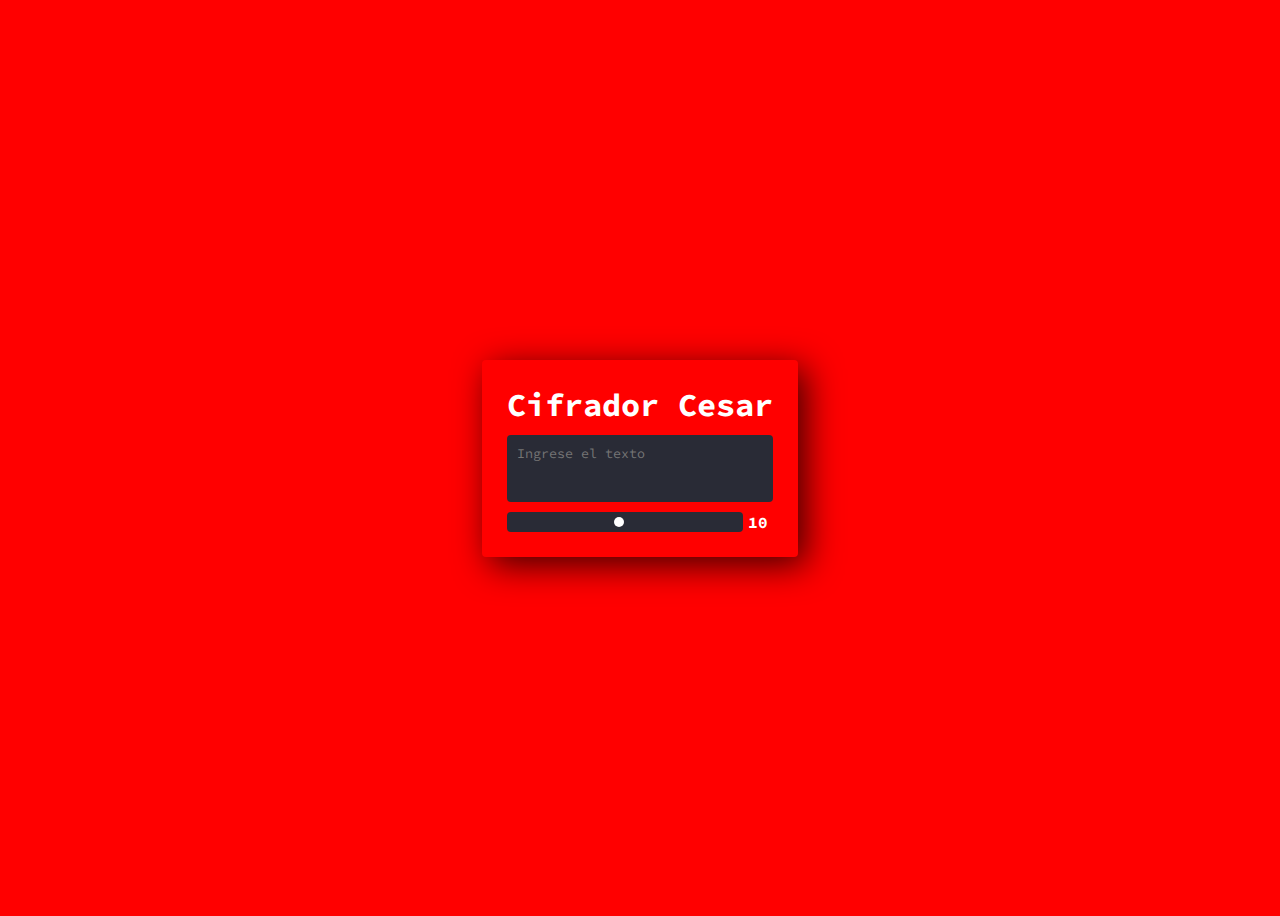
<file: Cifrado_cesar/index.html>
<!DOCTYPE html>
<html lang="es">
<head>
    <meta charset="UTF-8">
    <meta http-equiv="X-UA-Compatible" content="IE=edge">
    <meta name="viewport" content="width=device-width, initial-scale=1.0">
    <link rel="stylesheet" href="index.css">
    <script src="index.js" type="text/javascript" defer></script>   <!-- //defer para que se carge al final del body -->
    <title>Cifrador Cesar</title>
</head>
<body>
    <main>
        <h1>Cifrador Cesar</h1>
        <form id="cifrador"  autocomplete="off">
            <input id="input-original" placeholder="Ingrese el texto" spellcheck="false" name="text" type="text">
        </form>
        <div id="resultado"></div>
        <div class="rango">
            <input id="rango" type="range" value="10" min="1" max="20" oninput="this.nextElementSibling.value = this.value">
            <output>10</output>
        </div>
    </main>
</body>
</html>
</file>
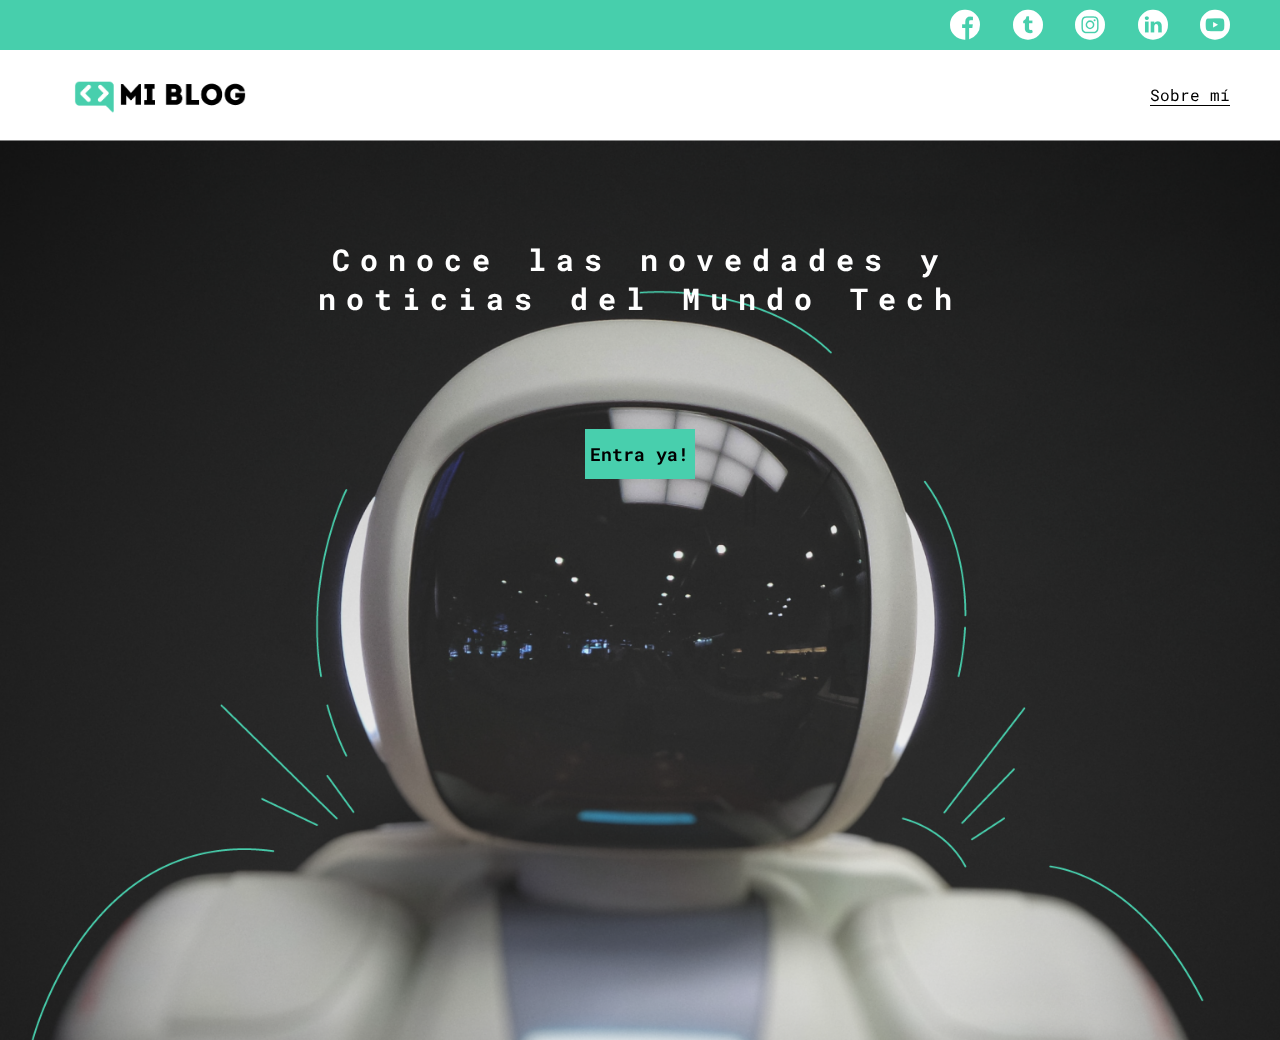
<file: sitio_web_4-pantallas(platzi)/index.html>
<!DOCTYPE html>
<html lang="en">
<head>
    <meta charset="UTF-8">
    <meta name="viewport" content="width=device-width, initial-scale=1.0">
    <meta http-equiv="X-UA-Compatible" content="ie=edge">
    <title>Mi Blog</title>
    <link rel="stylesheet" href="css/main.css">
    <link rel="stylesheet" href="./css/flaticon.css">
       <!--
    https://www.wallpaperbetter.com/es/hd-wallpaper-achgl/download/2560x1440
    https://www.wallpaperbetter.com/es/hd-wallpaper-zrrtn
    #1365px width
    #height: 655px;
-->
</head>
<body>
    <header>
        <section class="header-icons-container">
            <div class="icons">
                <a href="/"><span class="flaticon-001-facebook"></span></a>
                <a href="/"><span class="flaticon-002-twitter"></span></a>
                <a href="/"><span class="flaticon-011-instagram"></span></a>
                <a href="/"><span class="flaticon-010-linkedin"></span></a>
                <a href="/"><span class="flaticon-008-youtube"></span></a>
            </div>
        </section>
        <nav>
            <section class="nav-logo-container">
                <a href="/"><img src="./css/assets/Logo-negro.png" alt="Logo de mi blog" > </a>
            </section>
            <section class="profile-link">
                <a href="perfil.html">Sobre mí</a>
            </section>
        </nav>
    </header>
    <main class="home-main">
        <section>
            <h1 class="home-main-text">Conoce las novedades y <br> noticias del Mundo Tech</h1>
            <a class="home-main-button" href="blogs.html">Entra ya!</a>
        </section>
    </main>
</body>
</html>
</file>
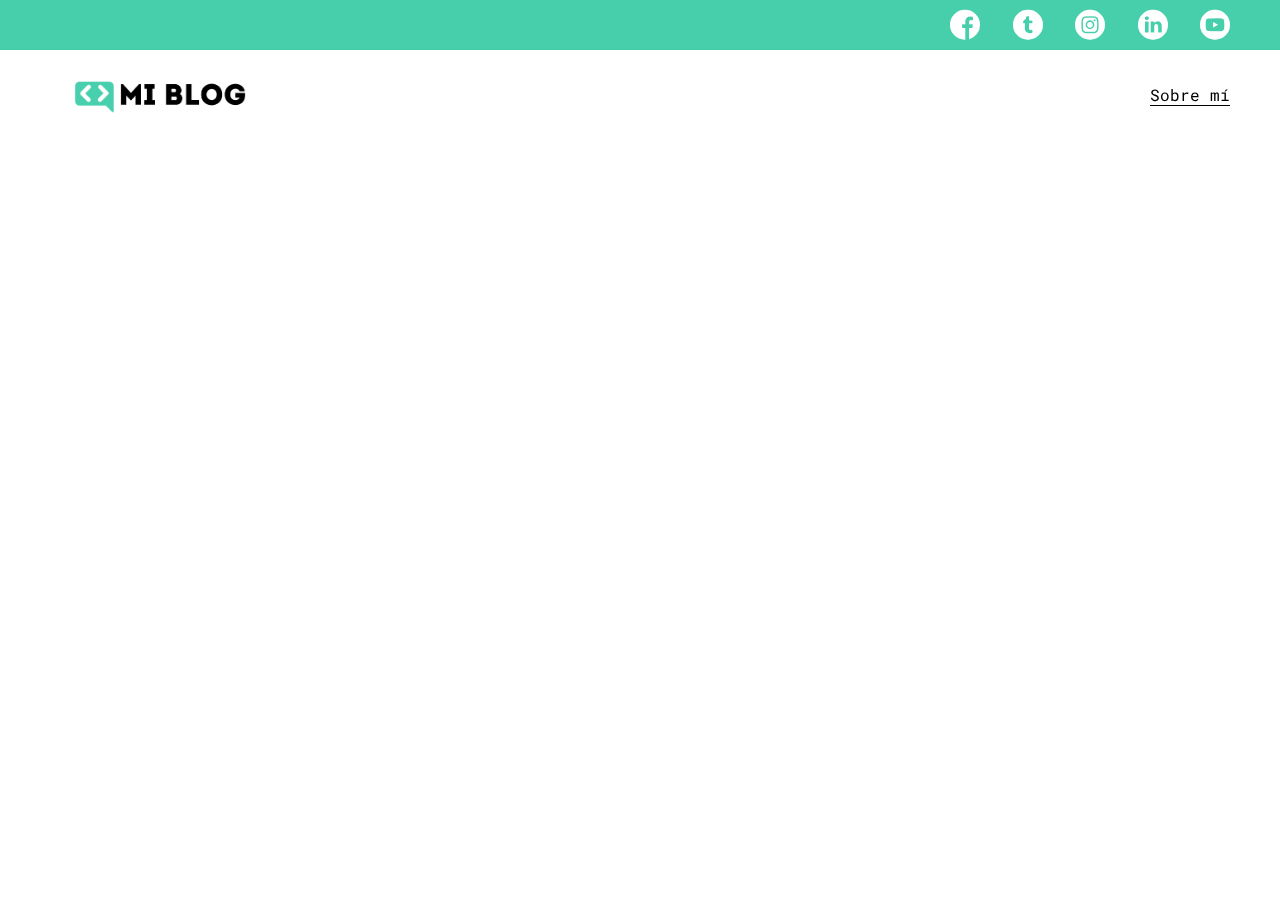
<file: sitio_web_4-pantallas(platzi)/blogs.html>
<!DOCTYPE html>
<html lang="en">
<head>
    <meta charset="UTF-8">
    <meta name="viewport" content="width=device-width, initial-scale=1.0">
    <meta http-equiv="X-UA-Compatible" content="ie=edge">
    <title>Mi Blog</title>
    <link rel="stylesheet" href="css/main.css">
    <link rel="stylesheet" href="./css/flaticon.css">
</head>
<body>
    <header>
        <section class="header-icons-container">
            <div class="icons">
                <a href="/"><span class="flaticon-001-facebook"></span></a>
                <a href="/"><span class="flaticon-002-twitter"></span></a>
                <a href="/"><span class="flaticon-011-instagram"></span></a>
                <a href="/"><span class="flaticon-010-linkedin"></span></a>
                <a href="/"><span class="flaticon-008-youtube"></span></a>
            </div>
        </section>
        <nav>
            <section class="nav-logo-container">
                <a href="/"><img src="./css/assets/Logo-negro.png" alt="Logo de mi blog" > </a>
            </section>
            <section class="profile-link">
                <a href="perfil.html">Sobre mí</a>
            </section>
        </nav>
    </header>

</body>
</html>
</file>
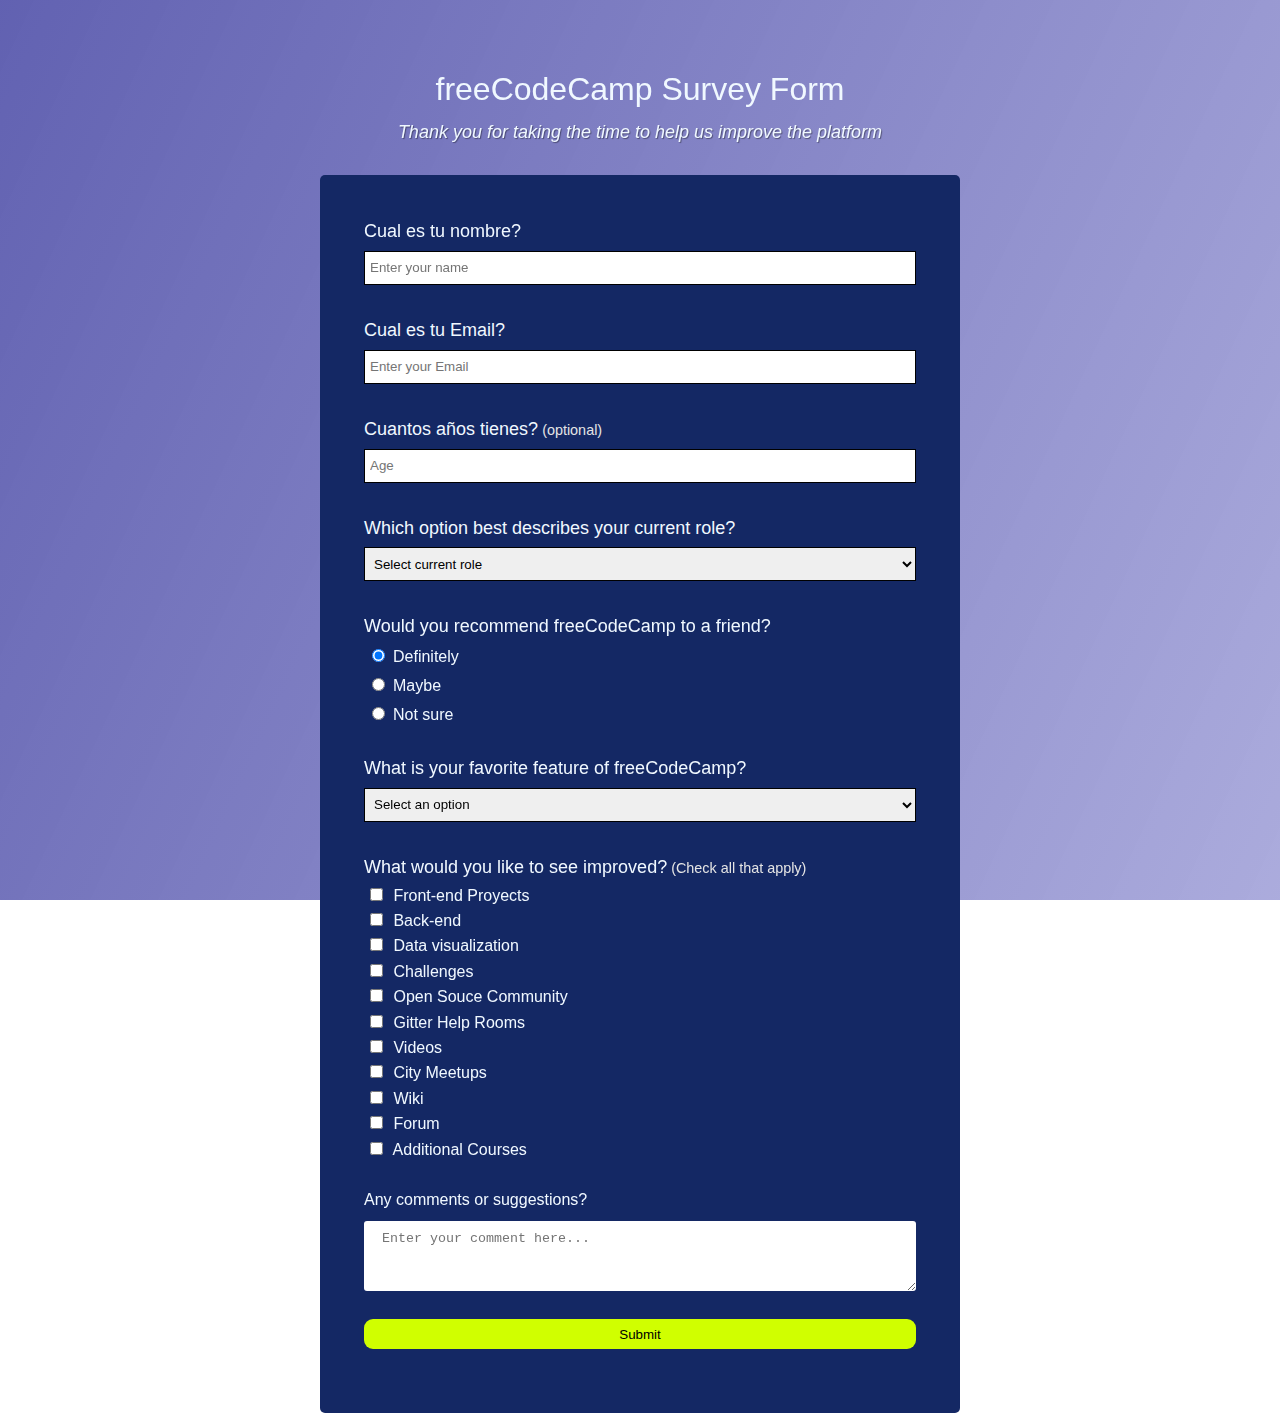
<file: free code camp/Web responsive/FormularioPrueba2.html>
<!DOCTYPE html>
<html lang="es">
<head>
    <meta charset="UTF-8">
    <meta http-equiv="X-UA-Compatible" content="IE=edge">
    <meta name="viewport" content="width=device-width, initial-scale=1.0">
    <link rel="stylesheet" href="styleFormulario2.css">

    <title>Prueba 2 Free code camp</title>
</head>
<body>
    <header>
        <h1 id="title">freeCodeCamp Survey Form</h1>
        <p id="description">Thank you for taking the time to help us improve the platform</p>
    </header>
    <form id="survey-form">
        <div class="form-group">
            <label for="name" id="name-label">  <!-- EL for para asociar, El ID para darle el estilo-->
                <p> Cual es tu nombre?</p>
                <input type="text" name="nombre" id="name" placeholder="Enter your name" required>
            </label>
        </div>
        <div class="form-group">
            <label for="email" id="email-label">
                <p> Cual es tu Email?</p>
                <input type="email" id="email" name="email" placeholder="Enter your Email" required>
            </label>
        </div>
        <div class="form-group">
            <label for="number" id="number-label">
                <div class="into-clue"><p> Cuantos años tienes?</p><span class="extension"> (optional)</span></div>
                <input type="number" name="age" id="number" min="10" max="99" placeholder="Age">
            </label>
        </div>
        <div class="form-group">
            <p>Which option best describes your current role?</p>
            <select name="role" id="dropdown" class="form-control">
                <option disabled selected value>Select current role</option>
                <option value="Student">Student</option>
                <option value="Job">Full Time job</option>
                <option value="Learner">Full Time Learner</option>
                <option value="preferNO">Prefer not to say</option>
                <option value="other">Other</option>
            </select>
        </div>
        <div class="form-group">
            <p>Would you recommend freeCodeCamp to a friend?</p>
            <label for="option1">
                <input type="radio" id="option1" name="user-recommend" value="definitely" class="input-radio" checked>Definitely
            </label>
            <label for="option2">
                <input type="radio" id="option2" name="user-recommend" value="maybe" class="input-radio">Maybe
            </label>
            <label for="option3">
                <input type="radio" name="user-recommend" id="option3" class="input-radio" value="notSure">Not sure
            </label>
        </div>
        <div class="form-group">
            <p>What is your favorite feature of freeCodeCamp?</p>
            <select name="mostlike" id="mostlike" class="form-control">
                <option disable selected value>Select an option</option>
                <option value="challenges">Challenges</option>
                <option value="proyects">Proyects</option>
                <option value="community">Community</option>
                <option value="openSource">Open Source</option>
            </select>
        </div>
        <div class="form-group">
            <div class="into-clue"><p>What would you like to see improved?</p><span class="extension">(Check all that apply)</span></div>
            <label for="Front">
                <input type="checkbox" name="casillaDeVerificacion" id="Front" class="cuadritos" value="checkOne"> Front-end Proyects
            </label>
            <label for="Back-end">
                <input type="checkbox" id="Back-end" value="Back-end" name="casillaDeVerificacion" class="cuadritos"> Back-end
            </label>
            <label for="data-visualization">
                <input type="checkbox" id="data-visualization" value="data-visualization" name="casillaDeVerificacion" class="cuadritos">
                Data visualization
            </label>
            <label for="Challenges">
                <input type="checkbox" id="Challenges" value="Challenges" name="casillaDeVerificacion" class="cuadritos">
                Challenges
            </label>
            <label for="open-souce-community">
                <input type="checkbox" id="open-souce-community" value="open-souce-community" name="casillaDeVerificacion" class="cuadritos">
                Open Souce Community
            </label>
            <label for="gitter-help-rooms">
                <input type="checkbox" id="gitter-help-rooms" value="gitter-help-rooms" name="casillaDeVerificacion" class="cuadritos">
                Gitter Help Rooms
            </label>
            <label for="videos">
                <input type="checkbox" name="casillaDeVerificacion" value="videos" id="videos" class="cuadritos"> Videos
            </label>
            <label for="city-meetups">
                <input type="checkbox" id="city-meetups" name="casillaDeVerificacion" class="duaritos" value="City-meetups">
                City Meetups
            </label>
            <label for="wiki">
                <input type="checkbox" id="wiki" value="wiki"
                name="casillaDeVerificacion" class="cuadritos"> Wiki
            </label>
            <label for="Forum">
                <input type="checkbox" name="casillaDeVerificacion" id="Forum" value="forum" class="cuadritos"> Forum
            </label>
            <label for="additional-courses">
                <input type="checkbox" name="casillaDeVerificacion" id="additional-courses" value="additional-courses"> Additional Courses
            </label>
        </div>
        <div class="form-group">
            <span id="creme">Any comments or suggestions?</span>
            <textarea class="coment-user" placeholder=" Enter your comment here..." name="coment-user" required></textarea>
        </div>
        <div class="form-group">
            <button type="submit" class="submit-button" id="submit" >Submit</button>
        </div>
    </form>
    <script src="https://cdn.freecodecamp.org/testable-projects-fcc/v1/bundle.js"></script>
</body>
</html>
</file>
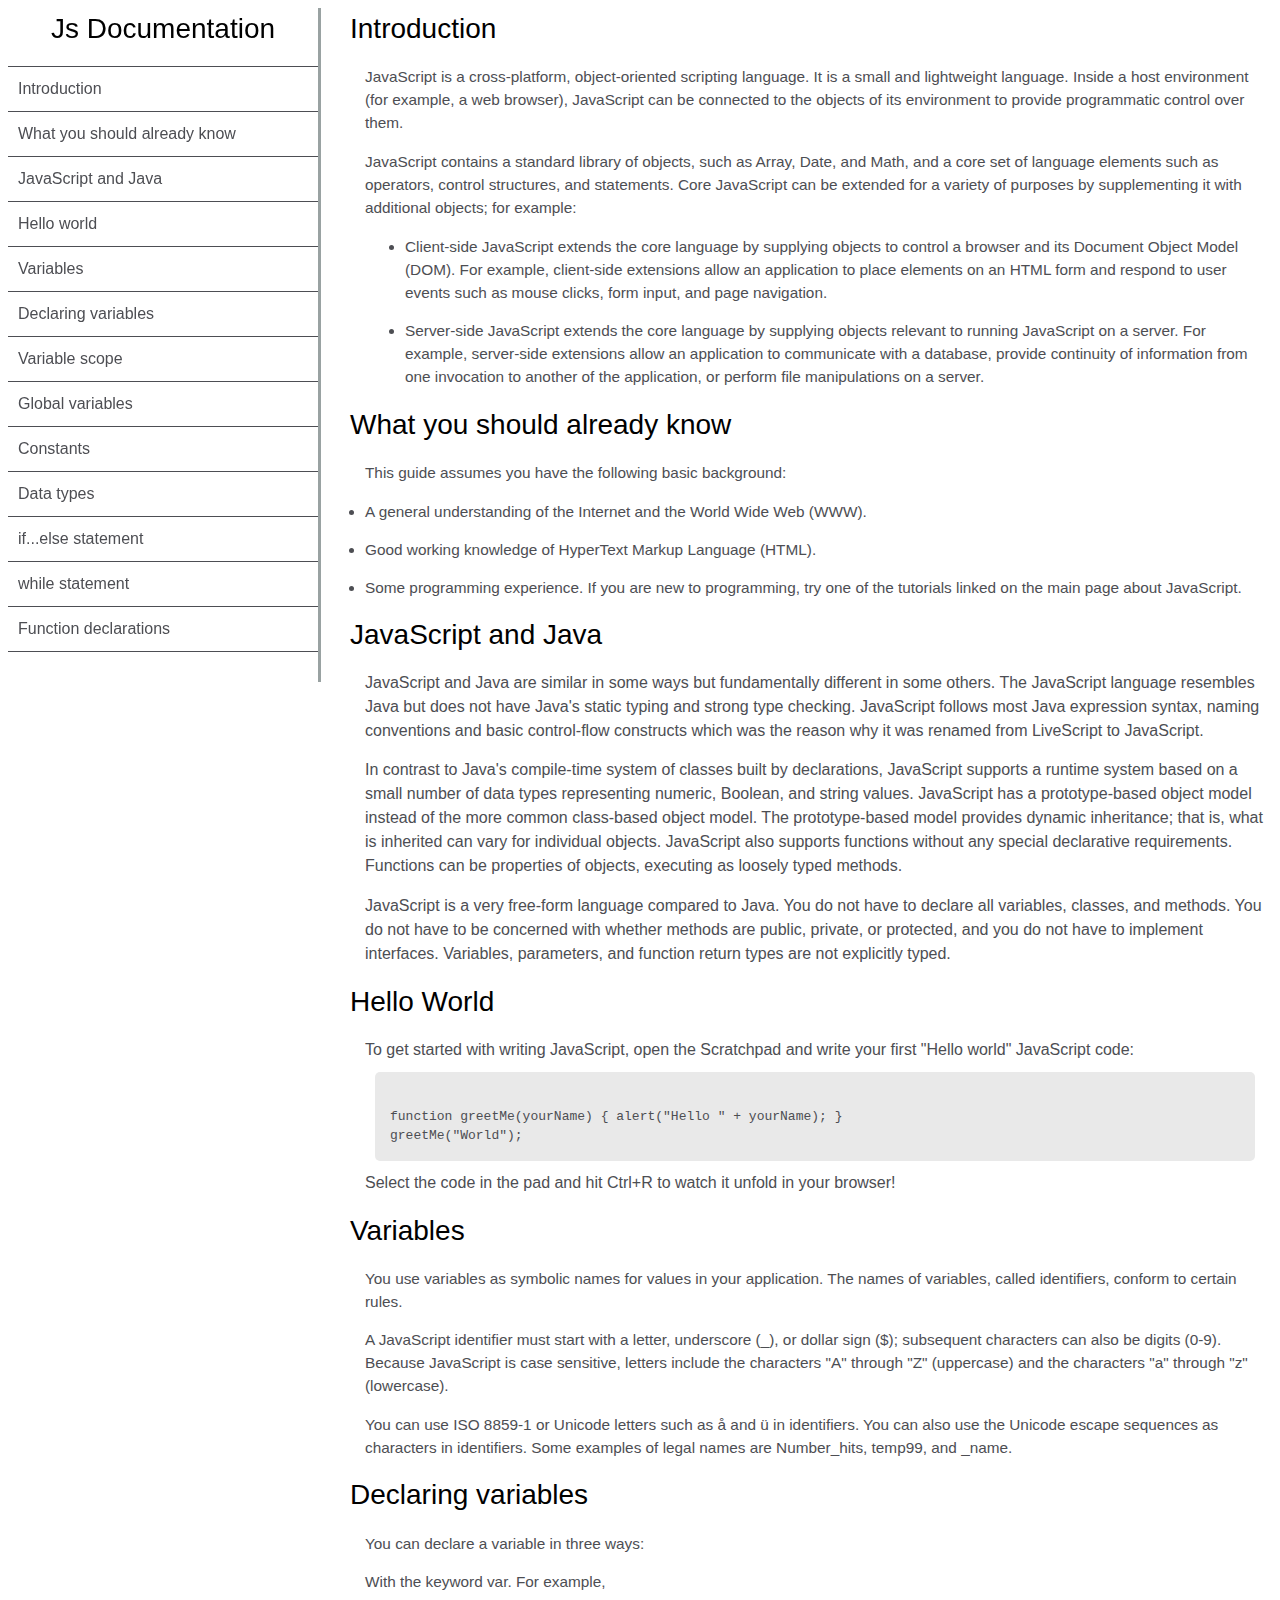
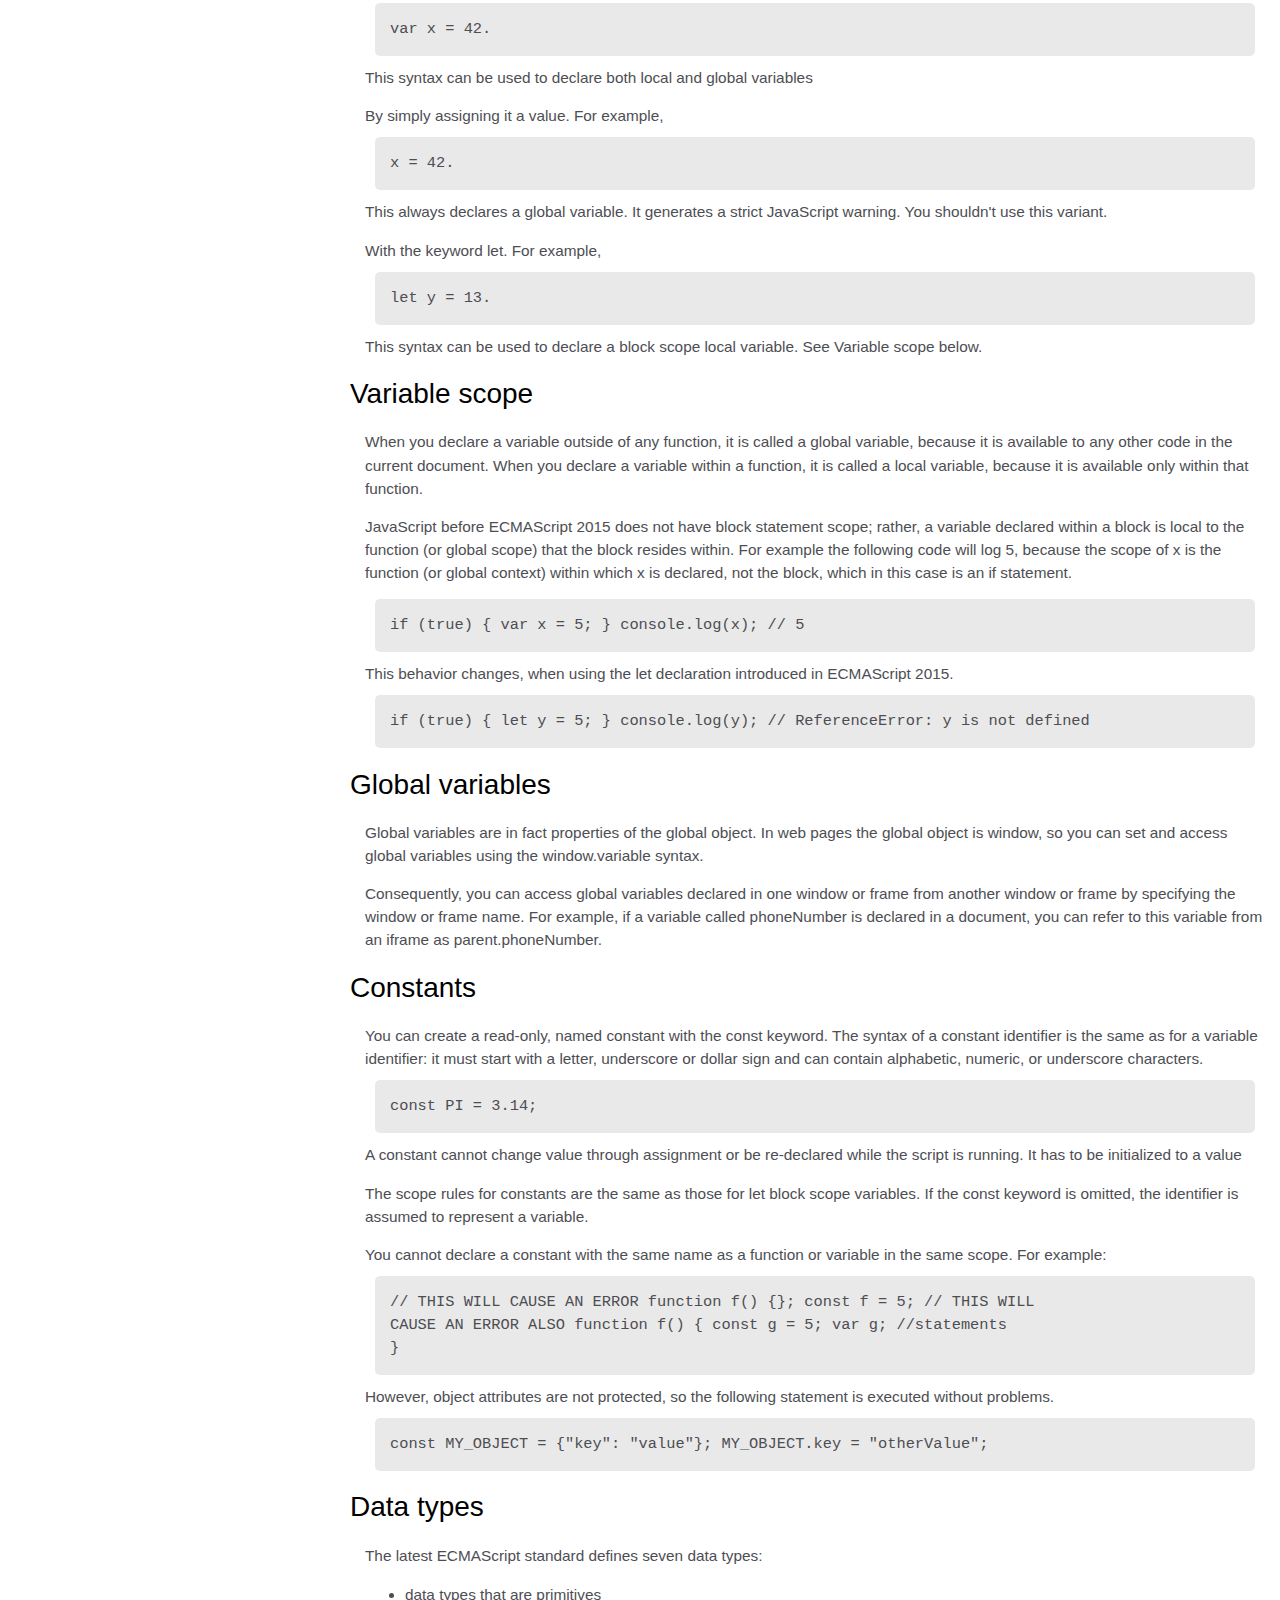
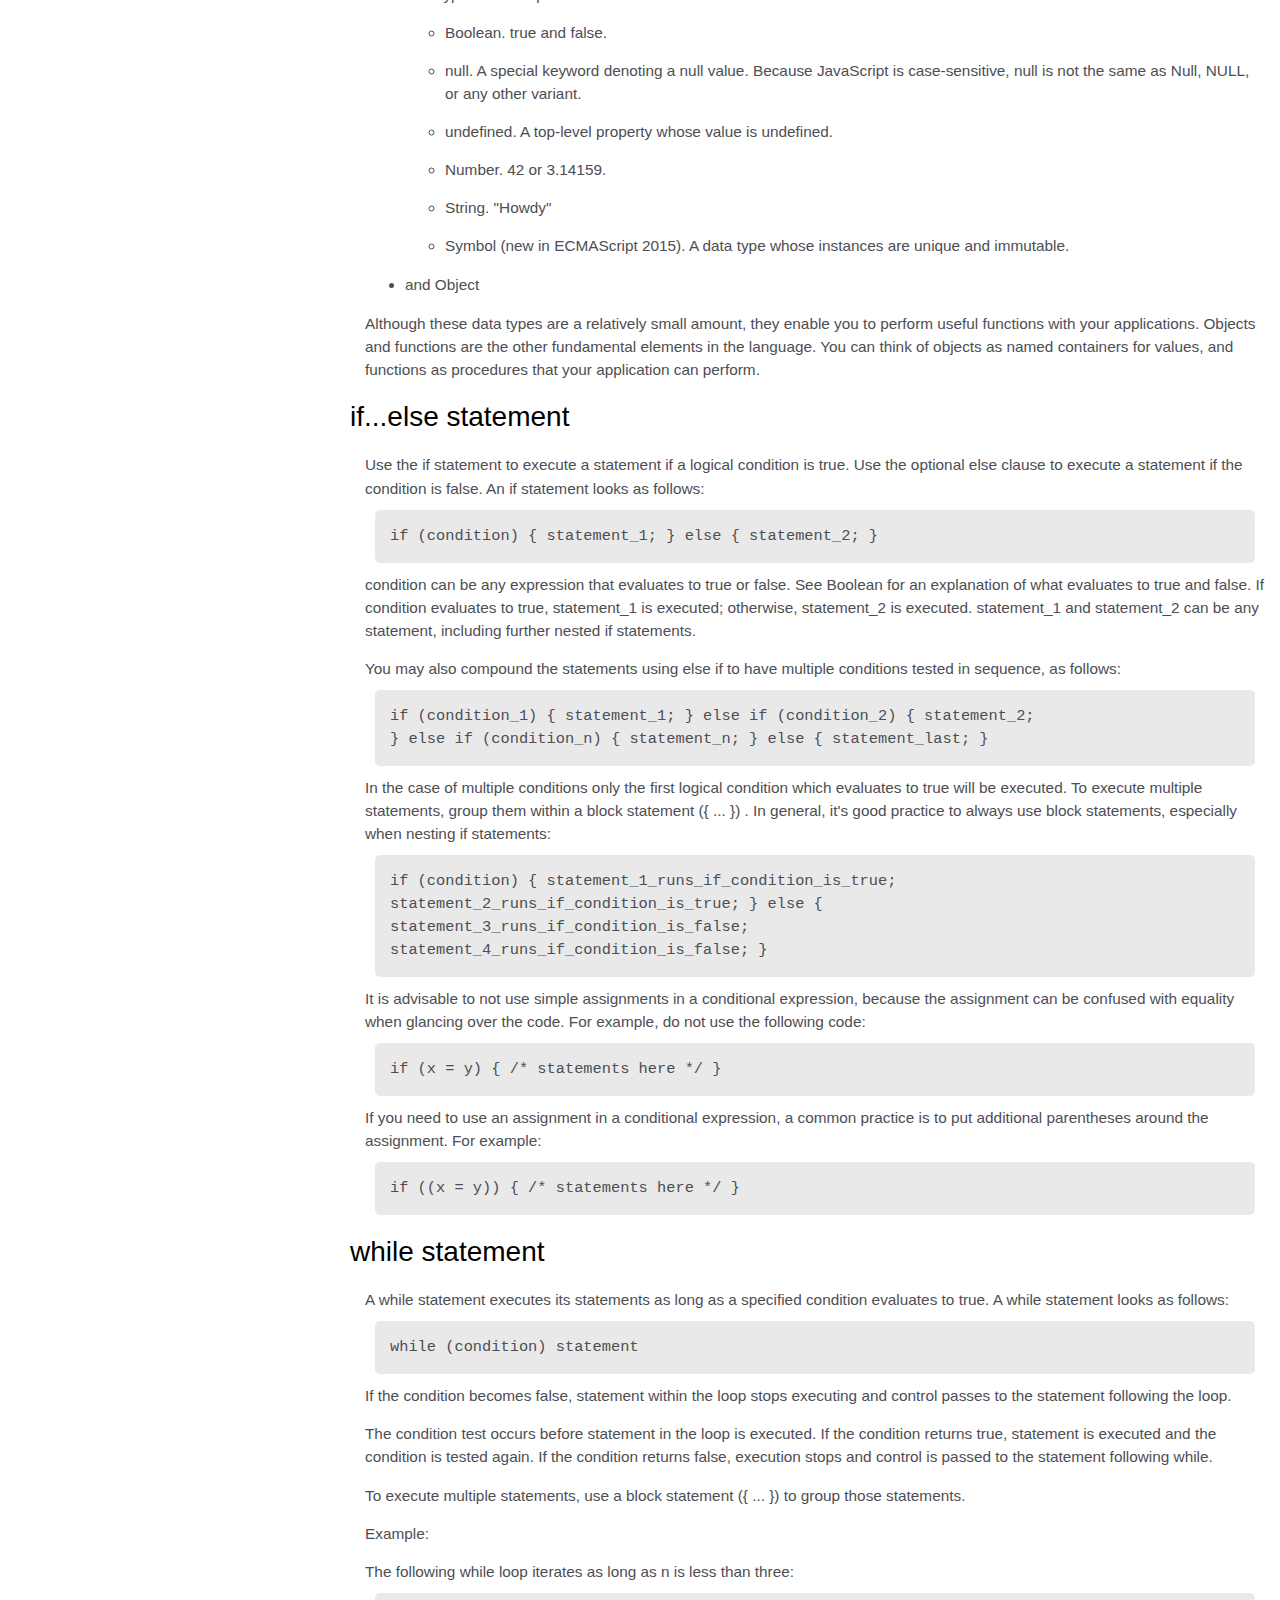
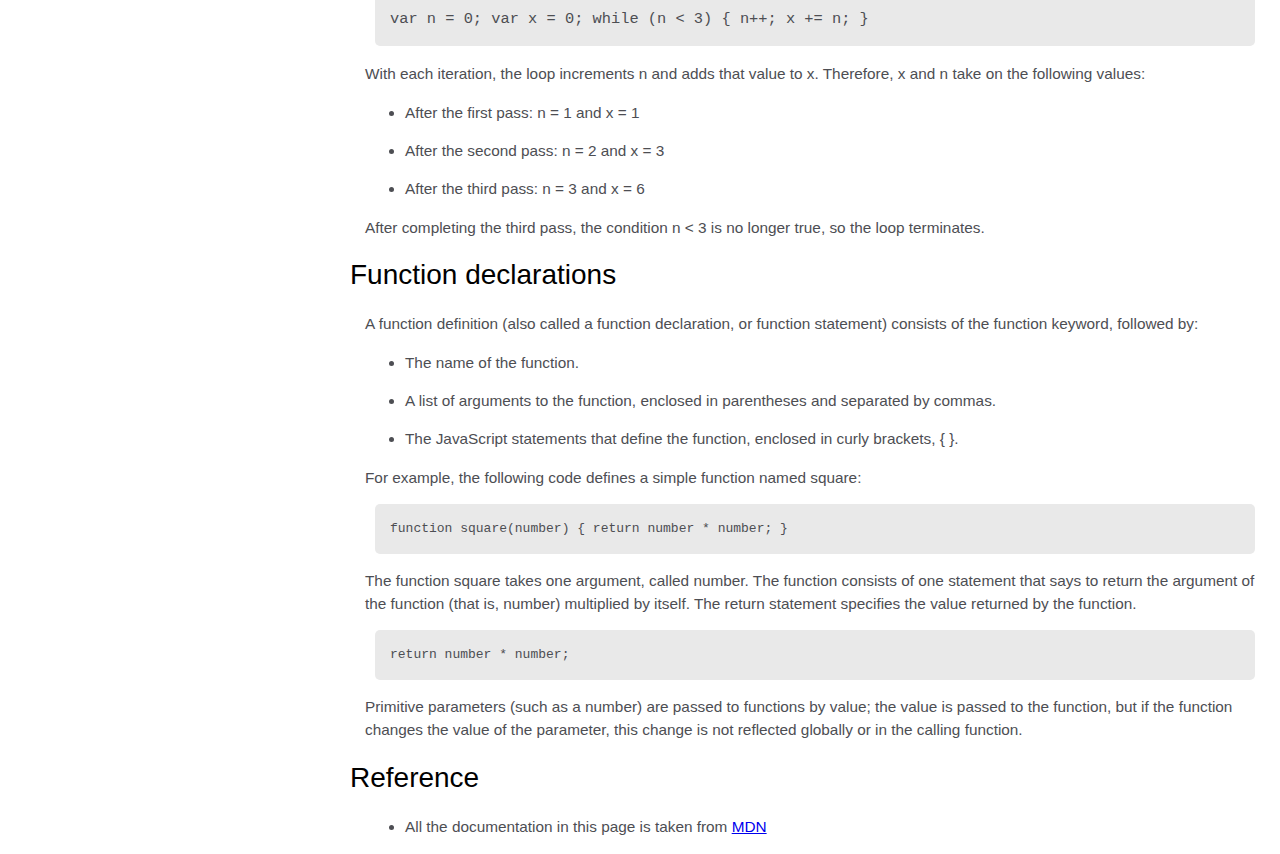
<file: free code camp/Web responsive/prueba4.html>
<!DOCTYPE html>
<html lang="es">
<head>
    <meta charset="UTF-8">
    <meta http-equiv="X-UA-Compatible" content="IE=edge">
    <meta name="viewport" content="width=device-width, initial-scale=1.0">
    <link rel="stylesheet" href="stylePrueba4.css">
    <title>Document</title>
</head>
<body>
    <section id="main-content">
        
        <nav id="navbar">
            <header>Js Documentation</header>
                <ul>
                    <li> <a class="nav-link" href="#Introduction">Introduction</a></li>
                    <li> <a class="nav-link" href="#What_you_should_already_know">What you should already know</a></li>
                    <li > <a class="nav-link" href="#JavaScript_and_Java">JavaScript and Java</a></li>
                    <li > <a class="nav-link" href="#Hello_world">Hello world</a></li>
                    <li > <a class="nav-link" href="#Variables">Variables</a></li>
                    <li > <a class="nav-link" href="#Declaring_variables">Declaring variables</a></li>
                    <li > <a class="nav-link" href="#Variable_scope">Variable scope</a></li>
                    <li > <a class="nav-link" href="#Global_variables">Global variables</a></li>
                    <li > <a class="nav-link" href="#Constants">Constants</a></li>
                    <li > <a class="nav-link" href="#Data_types">Data types</a></li>
                    <li > <a class="nav-link" href="#if...else_statement">if...else statement</a></li>
                    <li > <a class="nav-link" href="#while_statement">while statement</a></li>
                    <li > <a class="nav-link" href="#Function_declarations">Function declarations</a></li>
                    <li > <a class="nav-link" href="#Reference">Reference</a></li>
                </ul>
        </nav>
        
        <main id="main-doc">
            <section class="main-section" id="Introduction">
                <header>
                    Introduction
                </header>
                <article>
                    <p>JavaScript is a cross-platform, object-oriented scripting language. It is a small and lightweight language. Inside a host environment (for example, a web browser), JavaScript can be connected to the objects of its environment to provide programmatic control over them.</p>

                    <p>JavaScript contains a standard library of objects, such as Array, Date, and Math, and a core set of language elements such as operators, control structures, and statements. Core JavaScript can be extended for a variety of purposes by supplementing it with additional objects; for example:</p>
                    <ul>
                        <li>Client-side JavaScript extends the core language by supplying objects to control a browser and its Document Object Model (DOM). For example, client-side extensions allow an application to place elements on an HTML form and respond to user events such as mouse clicks, form input, and page navigation.</li>

                        <li>Server-side JavaScript extends the core language by supplying objects relevant to running JavaScript on a server. For example, server-side extensions allow an application to communicate with a database, provide continuity of information from one invocation to another of the application, or perform file manipulations on a server.</li>
                    </ul>
                </article>
            </section>
            <section class="main-section" id="What_you_should_already_know">
                <header>What you should already know</header>
                <article>
                    <p>This guide assumes you have the following basic background:</p>
                    <li> A general understanding of the Internet and the World Wide Web (WWW).</li>
                    <li>Good working knowledge of HyperText Markup Language (HTML).</li>
                    <li>Some programming experience. If you are new to programming, try one of the tutorials linked on the main page about JavaScript.</li>
                </article>
            </section>
            <section class="main-section" id="JavaScript_and_Java">
                <header>JavaScript and Java</header>
                <article class="article--fontsize">
                    <p>JavaScript and Java are similar in some ways but fundamentally different in some others. The JavaScript language resembles Java but does not have Java's static typing and strong type checking. JavaScript follows most Java expression syntax, naming conventions and basic control-flow constructs which was the reason why it was renamed from LiveScript to JavaScript.</p>
                    <p>In contrast to Java's compile-time system of classes built by declarations, JavaScript supports a runtime system based on a small number of data types representing numeric, Boolean, and string values. JavaScript has a prototype-based object model instead of the more common class-based object model. The prototype-based model provides dynamic inheritance; that is, what is inherited can vary for individual objects. JavaScript also supports functions without any special declarative requirements. Functions can be properties of objects, executing as loosely typed methods.</p>
                    <p>JavaScript is a very free-form language compared to Java. You do not have to declare all variables, classes, and methods. You do not have to be concerned with whether methods are public, private, or protected, and you do not have to implement interfaces. Variables, parameters, and function return types are not explicitly typed.</p>
                </article>
            </section>
            <section class="main-section" id="Hello_world">
                <header>Hello World</header>
                <article>
                    
                    To get started with writing JavaScript, open the Scratchpad and write your first "Hello world" JavaScript code:
                    <code>
                        function greetMe(yourName) { alert("Hello " + yourName); }
                        greetMe("World");
                    </code>
                    Select the code in the pad and hit Ctrl+R to watch it unfold in your browser!
                </article>
            </section>
            <section class="main-section" id="Variables">
                <header>Variables</header>
                <article>
                    <p>
                        You use variables as symbolic names for values in your application. The names of variables, called identifiers, conform to certain rules.
                    </p>
                    <p>
                        A JavaScript identifier must start with a letter, underscore (_), or dollar sign ($); subsequent characters can also be digits (0-9). Because JavaScript is case sensitive, letters include the characters "A" through "Z" (uppercase) and the characters "a" through "z" (lowercase).
                    </p>
                    <p>
                        You can use ISO 8859-1 or Unicode letters such as å and ü in identifiers. You can also use the Unicode escape sequences as characters in identifiers. Some examples of legal names are Number_hits, temp99, and _name.
                    </p>
                </article>
            </section>
            <section class="main-section" id="Declaring_variables">
                <header>Declaring variables</header>
                <article>
                    <p>
                        You can declare a variable in three ways:
                    </p>
                    <p>
                    With the keyword var. For example,
                    <code>var x = 42.</code>
                    This syntax can be used to declare both local and global variables</p>
                    <p>
                        By simply assigning it a value. For example,
                        <code>x = 42.</code>
                        This always declares a global variable. It generates a strict JavaScript warning. You shouldn't use this variant.
                    </p>
                    <p>
                        With the keyword let. For example,
                        <code>let y = 13.</code>
                        This syntax can be used to declare a block scope local variable. See Variable scope below.
                    </p>
                </article>
            </section>
            <section class="main-section" id="Variable_scope">
                <header>Variable scope</header>
                <article>
                    <p>
                        When you declare a variable outside of any function, it is called a global variable, because it is available to any other code in the current document. When you declare a variable within a function, it is called a local variable, because it is available only within that function.
                    </p>
                    <p>
                        JavaScript before ECMAScript 2015 does not have block statement scope; rather, a variable declared within a block is local to the function (or global scope) that the block resides within. For example the following code will log 5, because the scope of x is the function (or global context) within which x is declared, not the block, which in this case is an if statement.
                    </p>
                    <p>
                    <code>if (true) { var x = 5; } console.log(x); // 5</code>
                    This behavior changes, when using the let declaration introduced in ECMAScript 2015.
                    <code>if (true) { let y = 5; } console.log(y); // ReferenceError: y is not defined</code>
                    </p>
                </article>
            </section>
            <section class="main-section" id="Global_variables">
                <header>Global variables</header>
                <article>
                    <p>
                        Global variables are in fact properties of the global object. In web pages the global object is window, so you can set and access global variables using the window.variable syntax.
                    </p>
                    <p>
                        Consequently, you can access global variables declared in one window or frame from another window or frame by specifying the window or frame name. For example, if a variable called phoneNumber is declared in a document, you can refer to this variable from an iframe as parent.phoneNumber.
                    </p>
                </article>
            </section>
            <section class="main-section" id="Constants">
                <header>Constants</header>
                <article>
                    <p>
                        You can create a read-only, named constant with the const keyword. The syntax of a constant identifier is the same as for a variable identifier: it must start with a letter, underscore or dollar sign and can contain alphabetic, numeric, or underscore characters.
                    <code>const PI = 3.14;</code>
                        A constant cannot change value through assignment or be re-declared while the script is running. It has to be initialized to a value
                    </p>
                    <p>
                        The scope rules for constants are the same as those for let block scope variables. If the const keyword is omitted, the identifier is assumed to represent a variable.
                    </p>
                    <p>
                        You cannot declare a constant with the same name as a function or variable in the same scope. For example:
                        <code>// THIS WILL CAUSE AN ERROR function f() {}; const f = 5; // THIS WILL
                        CAUSE AN ERROR ALSO function f() { const g = 5; var g; //statements
                            }</code>
                        However, object attributes are not protected, so the following statement is executed without problems.
                        <code>const MY_OBJECT = {"key": "value"}; MY_OBJECT.key = "otherValue";</code>
                    </p>
                </article>
            </section>
            <section class="main-section" id="Data_types">
                <header>Data types</header>
                <article>
                    <p>The latest ECMAScript standard defines seven data types:</p>

                        <ul>
                            <li><p> data types that are primitives</p></li>
                            <ul>
                                <li>Boolean. true and false.</li>
                                <li>null. A special keyword denoting a null value. Because JavaScript is case-sensitive, null is not the same as Null, NULL, or any other variant.</li>
                                <li>undefined. A top-level property whose value is undefined.</li>
                                <li>Number. 42 or 3.14159.</li>
                                <li>String. "Howdy"</li>
                                <li>Symbol (new in ECMAScript 2015). A data type whose instances are unique and immutable.</li>
                            </ul>
                            <li><p>and Object</p></li>
                        </ul>
                        <p>
                            Although these data types are a relatively small amount, they enable you to perform useful functions with your applications. Objects and functions are the other fundamental elements in the language. You can think of objects as named containers for values, and functions as procedures that your application can perform.
                        </p>
                </article>
            </section>
            <section class="main-section" id="if...else_statement">
                <header>if...else statement</header>
                <article>
                    <p>Use the if statement to execute a statement if a logical condition is true. Use the optional else clause to execute a statement if the condition is false. An if statement looks as follows:
                        <code>if (condition) { statement_1; } else { statement_2; }</code>
                        condition can be any expression that evaluates to true or false. See Boolean for an explanation of what evaluates to true and false. If condition evaluates to true, statement_1 is executed; otherwise, statement_2 is executed. statement_1 and statement_2 can be any statement, including further nested if statements.
                    </p>
                    <p>
                        You may also compound the statements using else if to have multiple conditions tested in sequence, as follows:
                        <code>if (condition_1) { statement_1; } else if (condition_2) { statement_2;
                        } else if (condition_n) { statement_n; } else { statement_last; }</code>
                        In the case of multiple conditions only the first logical condition which evaluates to true will be executed. To execute multiple statements, group them within a block statement ({ ... }) . In general, it's good practice to always use block statements, especially when nesting if statements:
                        <code>if (condition) { statement_1_runs_if_condition_is_true;
                            statement_2_runs_if_condition_is_true; } else {
                            statement_3_runs_if_condition_is_false;
                            statement_4_runs_if_condition_is_false; }</code>
                        It is advisable to not use simple assignments in a conditional expression, because the assignment can be confused with equality when glancing over the code. For example, do not use the following code:
                        <code>if (x = y) { /* statements here */ }</code>
                        If you need to use an assignment in a conditional expression, a common practice is to put additional parentheses around the assignment. For example:
                        <code>if ((x = y)) { /* statements here */ }</code>                                
                    </p>
                </article>
            </section>
            <section class="main-section" id="while_statement">
                <header>while statement</header>
                <article>
                    <p>A while statement executes its statements as long as a specified condition evaluates to true. A while statement looks as follows:
                        <code>while (condition) statement</code>
                        If the condition becomes false, statement within the loop stops executing and control passes to the statement following the loop.
                    </p>
                    <p>
                        The condition test occurs before statement in the loop is executed. If the condition returns true, statement is executed and the condition is tested again. If the condition returns false, execution stops and control is passed to the statement following while.
                    </p>
                    <p>
                        To execute multiple statements, use a block statement ({ ... }) to group those statements.
                    </p>
                    <p>
                        Example:
                    </p>
                    <p>
                        The following while loop iterates as long as n is less than three:
                        <code>var n = 0; var x = 0; while (n < 3) { n++; x += n; }</code>
                    </p>
                    <p>With each iteration, the loop increments n and adds that value to x. Therefore, x and n take on the following values:</p>
                    <ul>
                        <li>After the first pass: n = 1 and x = 1</li>
                        <li>After the second pass: n = 2 and x = 3</li>
                        <li>After the third pass: n = 3 and x = 6</li>
                    </ul>
                    <p>
                        After completing the third pass, the condition n < 3 is no longer true, so the loop terminates.
                    </p>
                </article>
            </section>
            <section class="main-section" id="Function_declarations">
                <header>Function declarations</header>
                <article>
                    <p>
                        A function definition (also called a function declaration, or function statement) consists of the function keyword, followed by:
                    </p>
                    <ul>
                        <li>The name of the function.</li>
                        <li>A list of arguments to the function, enclosed in parentheses and separated by commas.</li>
                        <li>The JavaScript statements that define the function, enclosed in curly brackets, { }.</li>
                    </ul>
                    <p>For example, the following code defines a simple function named square:</p>
                    <code>function square(number) { return number * number; }</code>
                    <p>The function square takes one argument, called number. The function consists of one statement that says to return the argument of the function (that is, number) multiplied by itself. The return statement specifies the value returned by the function.</p>
                    <code>return number * number;</code>
                    <p>Primitive parameters (such as a number) are passed to functions by value; the value is passed to the function, but if the function changes the value of the parameter, this change is not reflected globally or in the calling function.</p>
                </article>
            </section>
            <section class="main-section" id="Reference">
                <header>Reference</header>
                <article>
                    <ul>
                        <li >All the documentation in this page is taken from <a href="https://developer.mozilla.org/en-US/docs/Web/JavaScript/Guide">MDN</a></li>
                    </ul>
                </article>
            </section>
        </main>    
    
    </section>
    <script src="https://cdn.freecodecamp.org/testable-projects-fcc/v1/bundle.js"></script>
</body>
</html>
</file>
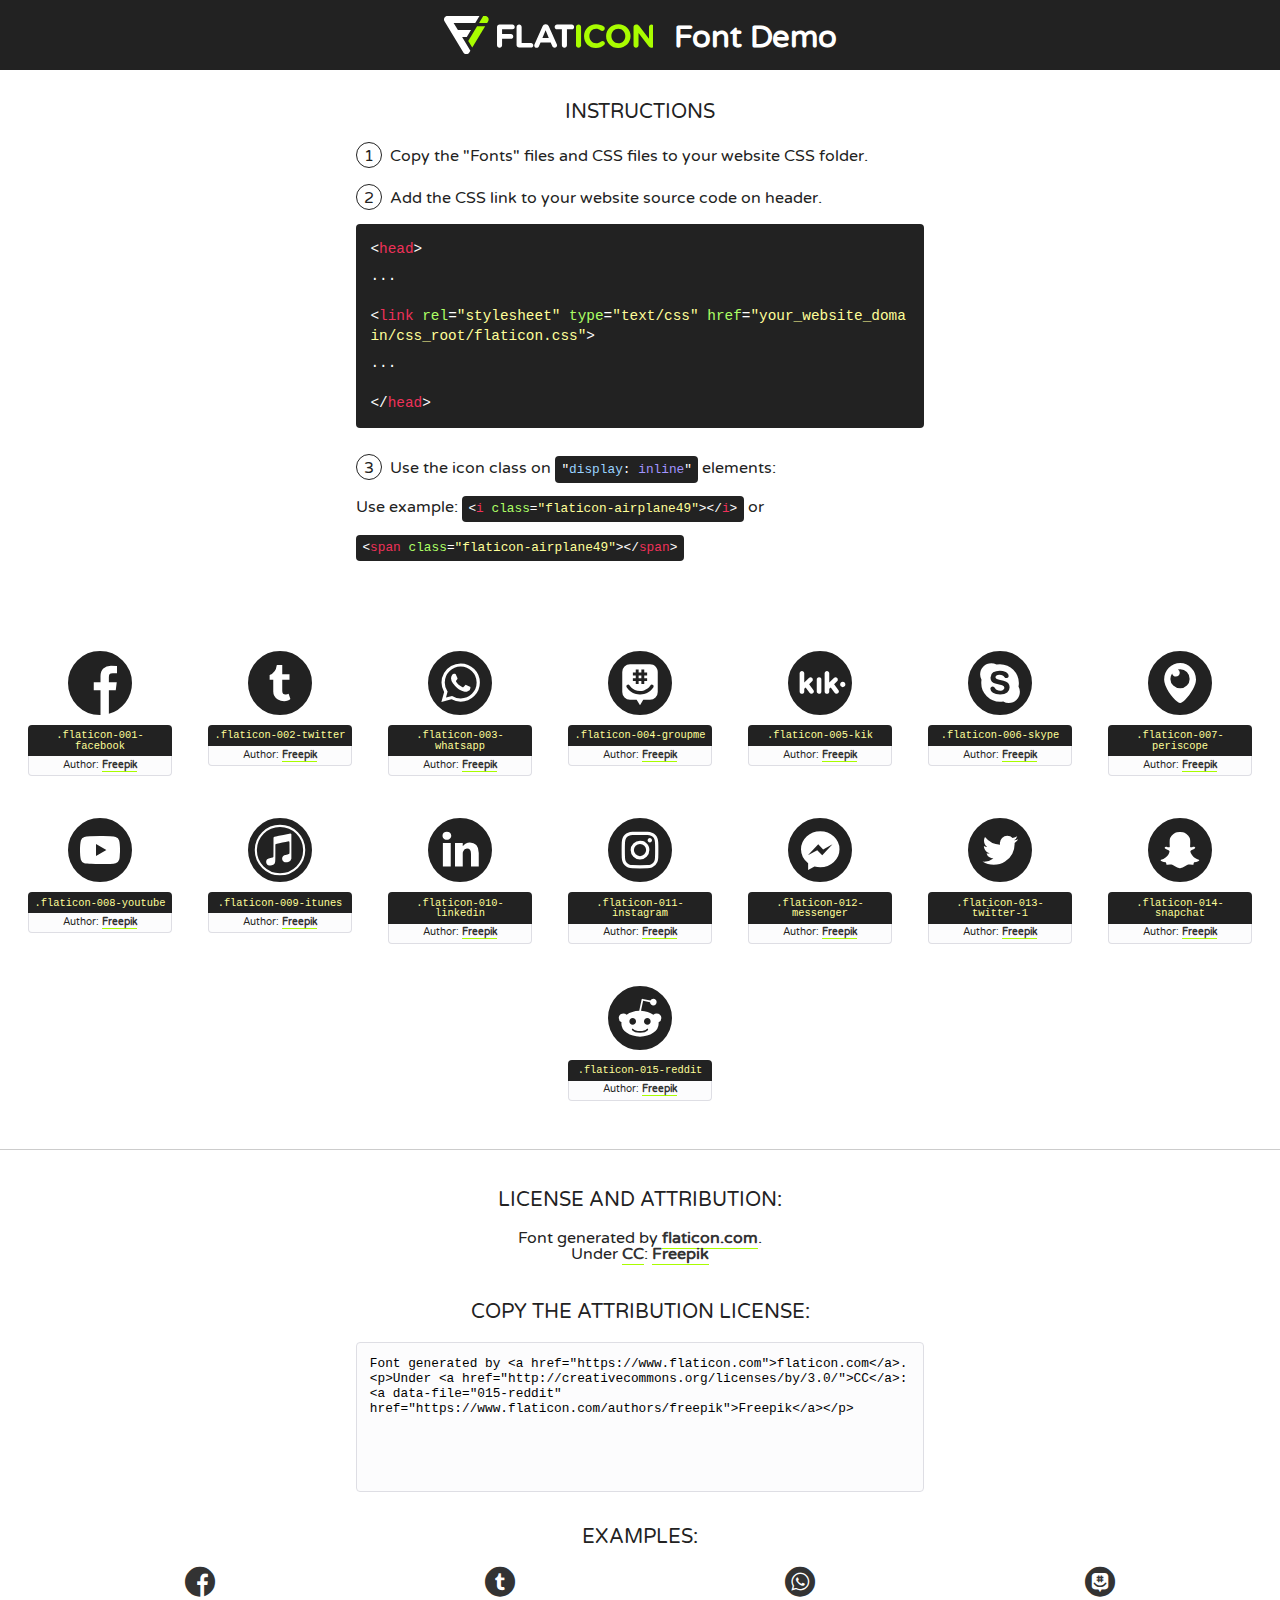
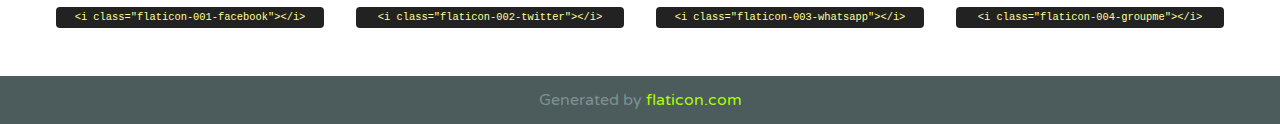
<file: Henry_page/css/flaticon.html>
<!DOCTYPE html>
<!--
  Flaticon icon font: Flaticon
  Creation date: 20/12/2018 09:27
-->
<html>
<!DOCTYPE html>
<html>

<head>
    <title>Flaticon WebFont</title>
    <link href="http://fonts.googleapis.com/css?family=Varela+Round" rel="stylesheet" type="text/css" />
    <link rel="stylesheet" type="text/css" href="flaticon.css">
    <meta charset="UTF-8">
    <style>
    html, body, div, span, applet, object, iframe,
    h1, h2, h3, h4, h5, h6, p, blockquote, pre,
    a, abbr, acronym, address, big, cite, code,
    del, dfn, em, img, ins, kbd, q, s, samp,
    small, strike, strong, sub, sup, tt, var,
    b, u, i, center,
    dl, dt, dd, ol, ul, li,
    fieldset, form, label, legend,
    table, caption, tbody, tfoot, thead, tr, th, td,
    article, aside, canvas, details, embed, 
    figure, figcaption, footer, header, hgroup, 
    menu, nav, output, ruby, section, summary,
    time, mark, audio, video {
        margin: 0;
        padding: 0;
        border: 0;
        font-size: 100%;
        font: inherit;
        vertical-align: baseline;
    }
    /* HTML5 display-role reset for older browsers */
    article, aside, details, figcaption, figure, 
    footer, header, hgroup, menu, nav, section {
        display: block;
    }
    body {
        line-height: 1;
    }
    ol, ul {
        list-style: none;
    }
    blockquote, q {
        quotes: none;
    }
    blockquote:before, blockquote:after,
    q:before, q:after {
        content: '';
        content: none;
    }
    table {
        border-collapse: collapse;
        border-spacing: 0;
    }
    body {
        font-family: 'Varela Round', Helvetica, Arial, sans-serif;
        font-size: 16px;
        color: #222;
    }
    a {
        color: #333;
        border-bottom: 1px solid #a9fd00;
        font-weight: bold;
        text-decoration: none;
    }
    * {
        -moz-box-sizing: border-box;
        -webkit-box-sizing: border-box;
        box-sizing: border-box;
        margin: 0;
        padding: 0;
    }
    [class^="flaticon-"]:before, [class*=" flaticon-"]:before, [class^="flaticon-"]:after, [class*=" flaticon-"]:after {
        font-family: Flaticon;
        font-size: 30px;
        font-style: normal;
        margin-left: 20px;
        color: #333;
    }
    .wrapper {
        max-width: 600px;
        margin: auto;
        padding: 0 1em;
    }
    .title {
        font-size: 1.25em;
        text-align: center;
        margin-bottom: 1em;
        text-transform: uppercase;
    }
    header {
        text-align: center;
        background-color: #222;
        color: #fff;
        padding: 1em;
    }
    header .logo {
        width: 210px;
        height: 38px;
        display: inline-block;
        vertical-align: middle;
        margin-right: 1em;
        border: none;
    }
    header strong {
        font-size: 1.95em;
        font-weight: bold;
        vertical-align: middle;
        margin-top: 5px;
        display: inline-block;
    }
    .demo {
        margin: 2em auto;
        line-height: 1.25em;
    }
    .demo ul li {
        margin-bottom: 1em;
    }
    .demo ul li .num {
        color: #222;
        border-radius: 20px;
        display: inline-block;
        width: 26px;
        padding: 3px;
        height: 26px;
        text-align: center;
        margin-right: 0.5em;
        border: 1px solid #222;
    }
    .demo ul li code {
        background-color: #222;
        border-radius: 4px;
        padding: 0.25em 0.5em;
        display: inline-block;
        color: #fff;
        font-family: Consolas,Monaco,Lucida Console,Liberation Mono,DejaVu Sans Mono,Bitstream Vera Sans Mono,Courier New, monospace;
        font-weight: lighter;
        margin-top: 1em;
        font-size: 0.8em;
        word-break: break-all;
    }
    .demo ul li code.big {
        padding: 1em;
        font-size: 0.9em;
    }
    .demo ul li code .red {
        color: #EF3159;
    }
    .demo ul li code .green {
        color: #ACFF65;
    }
    .demo ul li code .yellow {
        color: #FFFF99;
    }
    .demo ul li code .blue {
        color: #99D3FF;
    }
    .demo ul li code .purple {
        color: #A295FF;
    }
    .demo ul li code .dots {
        margin-top: 0.5em;
        display: block;
    }
    #glyphs {
        border-bottom: 1px solid #ccc;
        padding: 2em 0;
        text-align: center;
    }
    .glyph {
        display: inline-block;
        width: 9em;
        margin: 1em;
        text-align: center;
        vertical-align: top;
        background: #FFF;
    }
    .glyph .glyph-icon {
        padding: 10px;
        display: block;
        font-family:"Flaticon";
        font-size: 64px;
        line-height: 1;
    }
    .glyph .glyph-icon:before {
        font-size: 64px;
        color: #222;
        margin-left: 0;
    }
    .class-name {
        font-size: 0.65em;
        background-color: #222;
        color: #fff;
        border-radius: 4px 4px 0 0;
        padding: 0.5em;
        color: #FFFF99;
        font-family: Consolas,Monaco,Lucida Console,Liberation Mono,DejaVu Sans Mono,Bitstream Vera Sans Mono,Courier New, monospace;
    }
    .author-name {
        font-size: 0.6em;
        background-color: #fcfcfd;
        border: 1px solid #DEDEE4;
        border-top: 0;
        border-radius: 0 0 4px 4px;
        padding: 0.5em;
    }
    .class-name:last-child {
        font-size: 10px;
        color:#888;
    }
    .class-name:last-child a {
        font-size: 10px;
        color:#555;
    }
    .class-name:last-child a:hover {
        color:#a9fd00;
    }
    .glyph > input {
        display: block;
        width: 100px;
        margin: 5px auto;
        text-align: center;
        font-size: 12px;
        cursor: text;
    }
    .glyph > input.icon-input {
        font-family:"Flaticon";
        font-size: 16px;
        margin-bottom: 10px;
    }
    .attribution .title {
        margin-top: 2em;
    }
    .attribution textarea {
        background-color: #fcfcfd;
        padding: 1em;
        border: none;
        box-shadow: none;
        border: 1px solid #DEDEE4;
        border-radius: 4px;
        resize: none;
        width: 100%;
        height: 150px;
        font-size: 0.8em;
        font-family: Consolas,Monaco,Lucida Console,Liberation Mono,DejaVu Sans Mono,Bitstream Vera Sans Mono,Courier New, monospace;
        -webkit-appearance: none;
    }
    .iconsuse {
        margin: 2em auto;
        text-align: center;
        max-width: 1200px;
    }
    .iconsuse:after {
        content: '';
        display: table;
        clear: both;
    }
    .iconsuse .image {
        float: left;
        width: 25%;
        padding: 0 1em;
    }
    .iconsuse .image p {
        margin-bottom: 1em;
    }
    .iconsuse .image span {
        display: block;
        font-size: 0.65em;
        background-color: #222;
        color: #fff;
        border-radius: 4px;
        padding: 0.5em;
        color: #FFFF99;
        margin-top: 1em;
        font-family: Consolas,Monaco,Lucida Console,Liberation Mono,DejaVu Sans Mono,Bitstream Vera Sans Mono,Courier New, monospace;
    }
    #footer {
        text-align: center;
        background-color: #4C5B5C;
        color: #7c9192;
        padding: 1em;
    }
    #footer a {
        border: none;
        color: #a9fd00;
        font-weight: normal;
    }
    @media (max-width: 960px) {
        .iconsuse .image {
            width: 50%;
        }
    }
    @media (max-width: 560px) {
        .iconsuse .image {
            width: 100%;
        }
    }
    </style>
</head>

<body class="characters-off">

    <header>
        <a href="https://www.flaticon.com" target="_blank" class="logo">
            <svg version="1.1" xmlns="http://www.w3.org/2000/svg" xmlns:xlink="http://www.w3.org/1999/xlink" xmlns:a="http://ns.adobe.com/AdobeSVGViewerExtensions/3.0/" viewBox="0 0 560.875 102.036" enable-background="new 0 0 560.875 102.036" xml:space="preserve">
                <defs>
                </defs>
                <g>
                    <g class="letters">
                        <path fill="#ffffff" d="M141.596,29.675c0-3.777,2.985-6.767,6.764-6.767h34.438c3.426,0,6.15,2.728,6.15,6.15
                        c0,3.43-2.724,6.149-6.15,6.149h-27.674v13.091h23.719c3.429,0,6.151,2.724,6.151,6.15c0,3.43-2.723,6.149-6.151,6.149h-23.719
                        v17.574c0,3.773-2.986,6.761-6.764,6.761c-3.779,0-6.764-2.989-6.764-6.761V29.675z"></path>
                        <path fill="#ffffff" d="M193.844,29.149c0-3.781,2.985-6.767,6.764-6.767c3.776,0,6.763,2.985,6.763,6.767v42.957h25.039
                        c3.426,0,6.149,2.726,6.149,6.153c0,3.425-2.723,6.15-6.149,6.15h-31.802c-3.779,0-6.764-2.986-6.764-6.768V29.149z"></path>
                        <path fill="#ffffff" d="M241.891,75.71l21.438-48.407c1.492-3.341,4.215-5.357,7.906-5.357h0.792
                        c3.686,0,6.323,2.017,7.815,5.357l21.439,48.407c0.436,0.967,0.701,1.845,0.701,2.723c0,3.602-2.809,6.501-6.414,6.501
                        c-3.161,0-5.269-1.845-6.499-4.655l-4.132-9.661h-27.059l-4.301,10.102c-1.144,2.631-3.426,4.214-6.237,4.214
                        c-3.517,0-6.24-2.81-6.24-6.325C241.1,77.64,241.451,76.677,241.891,75.71z M279.932,58.666l-8.521-20.297l-8.526,20.297H279.932
                        z"></path>
                        <path fill="#ffffff" d="M314.864,35.387H301.86c-3.429,0-6.239-2.813-6.239-6.238c0-3.429,2.811-6.24,6.239-6.24h39.533
                        c3.426,0,6.237,2.811,6.237,6.24c0,3.425-2.811,6.238-6.237,6.238h-13.001v42.785c0,3.773-2.99,6.761-6.764,6.761
                        c-3.779,0-6.764-2.989-6.764-6.761V35.387z"></path>
                        <path fill="#A9FD00" d="M352.615,29.149c0-3.781,2.985-6.767,6.767-6.767c3.774,0,6.761,2.985,6.761,6.767v49.024
                        c0,3.773-2.987,6.761-6.761,6.761c-3.781,0-6.767-2.989-6.767-6.761V29.149z"></path>
                        <path fill="#A9FD00" d="M374.132,53.836v-0.179c0-17.481,13.178-31.801,32.065-31.801c9.22,0,15.459,2.458,20.557,6.238
                        c1.402,1.054,2.637,2.985,2.637,5.357c0,3.692-2.985,6.59-6.681,6.59c-1.845,0-3.071-0.702-4.044-1.319
                        c-3.776-2.813-7.729-4.393-12.562-4.393c-10.364,0-17.831,8.611-17.831,19.154v0.173c0,10.542,7.291,19.329,17.831,19.329
                        c5.715,0,9.492-1.756,13.359-4.834c1.049-0.874,2.458-1.491,4.039-1.491c3.429,0,6.325,2.813,6.325,6.236
                        c0,2.106-1.056,3.78-2.282,4.834c-5.539,4.834-12.036,7.733-21.878,7.733C387.572,85.464,374.132,71.493,374.132,53.836z"></path>
                        <path fill="#A9FD00" d="M433.009,53.836v-0.179c0-17.481,13.79-31.801,32.766-31.801c18.981,0,32.592,14.143,32.592,31.628v0.173
                        c0,17.483-13.785,31.807-32.769,31.807C446.625,85.464,433.009,71.32,433.009,53.836z M484.224,53.836v-0.179
                        c0-10.539-7.725-19.326-18.626-19.326c-10.893,0-18.449,8.611-18.449,19.154v0.173c0,10.542,7.73,19.329,18.626,19.329
                        C476.676,72.986,484.224,64.378,484.224,53.836z"></path>
                        <path fill="#A9FD00" d="M506.233,29.321c0-3.774,2.99-6.763,6.767-6.763h1.401c3.252,0,5.183,1.583,7.029,3.953l26.093,34.265
                        V29.059c0-3.692,2.99-6.677,6.681-6.677c3.683,0,6.671,2.985,6.671,6.677v48.934c0,3.78-2.987,6.765-6.764,6.765h-0.436
                        c-3.257,0-5.188-1.581-7.034-3.953l-27.056-35.492v32.944c0,3.687-2.985,6.676-6.678,6.676c-3.683,0-6.673-2.989-6.673-6.676
                        V29.321z"></path>
                    </g>
                    <g class="insignia">
                        <path fill="#ffffff" d="M48.372,56.137h12.517l11.156-18.537H37.186L25.688,18.539h57.825L94.668,0H9.271
                        C5.925,0,2.842,1.801,1.198,4.716c-1.644,2.907-1.593,6.482,0.134,9.343l50.38,83.501c1.678,2.781,4.689,4.476,7.938,4.476
                        c3.246,0,6.257-1.695,7.935-4.476l2.898-4.804L48.372,56.137z"></path>
                        <g class="i">
                            <path fill="#A9FD00" d="M93.575,18.539h0.031v0.004l21.652,0.004l2.705-4.488c1.727-2.861,1.778-6.436,0.133-9.343
                            C116.454,1.801,113.371,0,110.026,0h-5.294L93.575,18.539z"></path>
                            <polygon fill="#A9FD00" points="88.291,27.356 64.725,66.486 75.519,84.404 109.942,27.356"></polygon>
                        </g>
                    </g>
                </g>
            </svg>
        </a>
        <strong>Font Demo</strong>
    </header>


    <section class="demo wrapper">

        <p class="title">Instructions</p>

        <ul>
            <li>
                <span class="num">1</span>Copy the "Fonts" files and CSS files to your website CSS folder.
            </li>
            <li>
                <span class="num">2</span>Add the CSS link to your website source code on header.
                <code class="big">
                    &lt;<span class="red">head</span>&gt;
                    <br/><span class="dots">...</span>
                    <br/>&lt;<span class="red">link</span> <span class="green">rel</span>=<span class="yellow">"stylesheet"</span> <span class="green">type</span>=<span class="yellow">"text/css"</span> <span class="green">href</span>=<span class="yellow">"your_website_domain/css_root/flaticon.css"</span>&gt;
                    <br/><span class="dots">...</span>
                    <br/>&lt;/<span class="red">head</span>&gt;
                </code>
            </li>

            <li>
                <p>
                    <span class="num">3</span>Use the icon class on <code>"<span class="blue">display</span>:<span class="purple"> inline</span>"</code> elements:
                    <br />
                    Use example: <code>&lt;<span class="red">i</span> <span class="green">class</span>=<span class="yellow">&quot;flaticon-airplane49&quot;</span>&gt;&lt;/<span class="red">i</span>&gt;</code> or <code>&lt;<span class="red">span</span> <span class="green">class</span>=<span class="yellow">&quot;flaticon-airplane49&quot;</span>&gt;&lt;/<span class="red">span</span>&gt;</code>
            </li>
        </ul>

    </section>




   <section id="glyphs">          
    
      
        <div class="glyph"><div class="glyph-icon flaticon-001-facebook"></div>
            <div class="class-name">.flaticon-001-facebook</div>
            <div class="author-name">Author: <a data-file="001-facebook" href="https://www.flaticon.com/authors/freepik">Freepik</a> </div> 
        </div>        
        
        <div class="glyph"><div class="glyph-icon flaticon-002-twitter"></div>
            <div class="class-name">.flaticon-002-twitter</div>
            <div class="author-name">Author: <a data-file="002-twitter" href="https://www.flaticon.com/authors/freepik">Freepik</a> </div> 
        </div>        
        
        <div class="glyph"><div class="glyph-icon flaticon-003-whatsapp"></div>
            <div class="class-name">.flaticon-003-whatsapp</div>
            <div class="author-name">Author: <a data-file="003-whatsapp" href="https://www.flaticon.com/authors/freepik">Freepik</a> </div> 
        </div>        
        
        <div class="glyph"><div class="glyph-icon flaticon-004-groupme"></div>
            <div class="class-name">.flaticon-004-groupme</div>
            <div class="author-name">Author: <a data-file="004-groupme" href="https://www.flaticon.com/authors/freepik">Freepik</a> </div> 
        </div>        
        
        <div class="glyph"><div class="glyph-icon flaticon-005-kik"></div>
            <div class="class-name">.flaticon-005-kik</div>
            <div class="author-name">Author: <a data-file="005-kik" href="https://www.flaticon.com/authors/freepik">Freepik</a> </div> 
        </div>        
        
        <div class="glyph"><div class="glyph-icon flaticon-006-skype"></div>
            <div class="class-name">.flaticon-006-skype</div>
            <div class="author-name">Author: <a data-file="006-skype" href="https://www.flaticon.com/authors/freepik">Freepik</a> </div> 
        </div>        
        
        <div class="glyph"><div class="glyph-icon flaticon-007-periscope"></div>
            <div class="class-name">.flaticon-007-periscope</div>
            <div class="author-name">Author: <a data-file="007-periscope" href="https://www.flaticon.com/authors/freepik">Freepik</a> </div> 
        </div>        
        
        <div class="glyph"><div class="glyph-icon flaticon-008-youtube"></div>
            <div class="class-name">.flaticon-008-youtube</div>
            <div class="author-name">Author: <a data-file="008-youtube" href="https://www.flaticon.com/authors/freepik">Freepik</a> </div> 
        </div>        
        
        <div class="glyph"><div class="glyph-icon flaticon-009-itunes"></div>
            <div class="class-name">.flaticon-009-itunes</div>
            <div class="author-name">Author: <a data-file="009-itunes" href="https://www.flaticon.com/authors/freepik">Freepik</a> </div> 
        </div>        
        
        <div class="glyph"><div class="glyph-icon flaticon-010-linkedin"></div>
            <div class="class-name">.flaticon-010-linkedin</div>
            <div class="author-name">Author: <a data-file="010-linkedin" href="https://www.flaticon.com/authors/freepik">Freepik</a> </div> 
        </div>        
        
        <div class="glyph"><div class="glyph-icon flaticon-011-instagram"></div>
            <div class="class-name">.flaticon-011-instagram</div>
            <div class="author-name">Author: <a data-file="011-instagram" href="https://www.flaticon.com/authors/freepik">Freepik</a> </div> 
        </div>        
        
        <div class="glyph"><div class="glyph-icon flaticon-012-messenger"></div>
            <div class="class-name">.flaticon-012-messenger</div>
            <div class="author-name">Author: <a data-file="012-messenger" href="https://www.flaticon.com/authors/freepik">Freepik</a> </div> 
        </div>        
        
        <div class="glyph"><div class="glyph-icon flaticon-013-twitter-1"></div>
            <div class="class-name">.flaticon-013-twitter-1</div>
            <div class="author-name">Author: <a data-file="013-twitter-1" href="https://www.flaticon.com/authors/freepik">Freepik</a> </div> 
        </div>        
        
        <div class="glyph"><div class="glyph-icon flaticon-014-snapchat"></div>
            <div class="class-name">.flaticon-014-snapchat</div>
            <div class="author-name">Author: <a data-file="014-snapchat" href="https://www.flaticon.com/authors/freepik">Freepik</a> </div> 
        </div>        
        
        <div class="glyph"><div class="glyph-icon flaticon-015-reddit"></div>
            <div class="class-name">.flaticon-015-reddit</div>
            <div class="author-name">Author: <a data-file="015-reddit" href="https://www.flaticon.com/authors/freepik">Freepik</a> </div> 
        </div>        
        

    </section>



    <section class="attribution wrapper"   style="text-align:center;">

      <div class="title">License and attribution:</div><div class="attrDiv">Font generated by <a href="https://www.flaticon.com">flaticon.com</a>. <div><p>Under <a href="http://creativecommons.org/licenses/by/3.0/">CC</a>: <a data-file="015-reddit" href="https://www.flaticon.com/authors/freepik">Freepik</a></p>  </div>
      </div>
      <div class="title">Copy the Attribution License:</div>

    <textarea onclick="this.focus();this.select();">Font generated by &lt;a href=&quot;https://www.flaticon.com&quot;&gt;flaticon.com&lt;/a&gt;. <p>Under <a href="http://creativecommons.org/licenses/by/3.0/">CC</a>: <a data-file="015-reddit" href="https://www.flaticon.com/authors/freepik">Freepik</a></p>  
     </textarea>

    </section>

    <section class="iconsuse">

          <div class="title">Examples:</div>            
             
            <div class="image">
                <p>
                    <i class="glyph-icon flaticon-001-facebook"></i> 
                    <span>&lt;i class=&quot;flaticon-001-facebook&quot;&gt;&lt;/i&gt;</span>
                </p>
            </div>
            
            <div class="image">
                <p>
                    <i class="glyph-icon flaticon-002-twitter"></i> 
                    <span>&lt;i class=&quot;flaticon-002-twitter&quot;&gt;&lt;/i&gt;</span>
                </p>
            </div>
            
            <div class="image">
                <p>
                    <i class="glyph-icon flaticon-003-whatsapp"></i> 
                    <span>&lt;i class=&quot;flaticon-003-whatsapp&quot;&gt;&lt;/i&gt;</span>
                </p>
            </div>
            
            <div class="image">
                <p>
                    <i class="glyph-icon flaticon-004-groupme"></i> 
                    <span>&lt;i class=&quot;flaticon-004-groupme&quot;&gt;&lt;/i&gt;</span>
                </p>
            </div>
                       
        </div>
                            
    </section>

<div id="footer">
    <div>Generated by <a href="https://www.flaticon.com">flaticon.com</a>
    </div>
</div>



</body>
</html>
</file>
<file: Cifrado_cesar/index.css>
@import url("https://fonts.googleapis.com/css2?family=Source+Code+Pro:ital,wght@1,300&display=swap");

:root {
  --color-terminal: #292b36;
  --borde-redondo: 4px;
}
* {
  font-family: "Source Code Pro", monospace;
}

body {
  height: 100vh;
  display: flex;
  justify-content: center;
  align-items: center;
  background-color: red;
  color: white;
}

input,
button {
  border: none;
  outline: none;
}

main {
  padding: 25px;
  box-shadow: 8px 8px 35px 0px rgba(0 0 0 / 75%);
  border-radius: var(--borde-redondo);
}

h1 {
  margin: 0;
}

#input-original,
#resultado {
  background-color: var(--color-terminal);
  width: -webkit-fill-available; /*sirve para ocupar el espacio del contenedor padre*/
}

#input-original {
  margin: 10px 0 0;
  padding: 10px;
  color: white;
  border-top-right-radius: var(--borde-redondo);
  border-top-left-radius: var(--borde-redondo);
}

#resultado {
  height: 20px;
  color: aqua;
  padding: 0 10px 10px;
  font-weight: 600;
  border-bottom-right-radius: var(--borde-redondo);
  border-bottom-left-radius: var(--borde-redondo);
}
.rango {
  margin-top: 10px;
  display: grid;
  grid-template-columns: 1fr 30px;
  text-align: center;
  align-items: center;
  font-weight: bold;
}
input[type="range"] {
  -webkit-appearance: none;
  border-radius: var(--borde-redondo);
  background: var(--color-terminal);
  margin: 0;
  padding: 0 5px;
  height: 20px;
}

input[type="range"]::-webkit-slider-thumb {
  cursor: pointer;
  -webkit-appearance: none;
  background: white;
  border-radius: 50%;
  height: 10px;
  width: 10px;
}
</file>
<file: sitio_web_4-pantallas(platzi)/css/main.css>
@import url('https://fonts.googleapis.com/css?family=Roboto+Mono:400,500,700|Roboto+Slab:400,700|Roboto:400,500,700,900&display=swap');

body {
    font-family: 'Roboto Mono', monospace;
    margin: 0;
    padding: 0;
    position: fixed;
    top: 0;
    bottom: 0;
    left: 0;
    right: 0;
}
a {
    text-decoration: none;
    display: inline;
    color: black;
}

header {
    width: 100%;
    height: 140px;
    display: grid;
    grid-template-rows: 1fr 1fr;
}
header .header-icons-container {
    width: 100%;
    height: 50px;
    display: grid;
    background-color: #47cfac;
}
header .header-icons-container .icons {
    width: 300px;
    height: auto;
    display: flex;
    justify-items: flex-end;
    align-items: center;
    justify-content: space-between;
    justify-self: end;
    margin-right: 50px;
    
}
header .icons span {
    color: white;
}
nav  {
    display: grid;
    grid-template-columns: 1fr 1fr;
    height: 90px;
}
nav .nav-logo-container {
    margin-left: 50px;
}
nav .nav-logo-container img {
    width: 220px;
    margin-top: 10px;
}
nav .profile-link {
    display: flex;
    align-items: center;
    justify-content: flex-end;
    margin-right: 50px;
}
nav .profile-link a {
    color: black;
    border-bottom: 1px solid black;
}

.home-main {
    display: grid;
    grid-template-columns: 1fr 4fr 1fr;
    height: 100%;
    background-image: url('./assets/Cover.png');
    background-position: center;
    background-repeat: no-repeat;
    background-size: cover;
}
.home-main section {
    display: grid;
    grid-column: 2;
    justify-items: center;
    height: 350px;
    margin-top: 80px;
}
.home-main-text {
    font-family: 'Roboto mono', monospace;
    font-size: 30px;
    font-weight: 700px;
    letter-spacing: 10px;
    color: black;
    text-align: center;
    color: white;
}
.home-main-button {
    width: 110px;
    height: 50px;
    background: #48cfad;
    text-align: center;
    font-weight: 700;
    font-size: 18px;
    line-height: 50px;
}
</file>
<file: sitio_web_4-pantallas(platzi)/css/flaticon.css>
/*
  	Flaticon icon font: Flaticon
  	Creation date: 20/12/2018 09:27
  	*/

@font-face {
  font-family: "Flaticon";
  src: url("./Flaticon.eot");
  src: url("./Flaticon.eot?#iefix") format("embedded-opentype"),
       url("./Flaticon.woff") format("woff"),
       url("./Flaticon.ttf") format("truetype"),
       url("./Flaticon.svg#Flaticon") format("svg");
  font-weight: normal;
  font-style: normal;
}

@media screen and (-webkit-min-device-pixel-ratio:0) {
  @font-face {
    font-family: "Flaticon";
    src: url("./Flaticon.svg#Flaticon") format("svg");
  }
}

[class^="flaticon-"]:before, [class*=" flaticon-"]:before,
[class^="flaticon-"]:after, [class*=" flaticon-"]:after {   
  font-family: Flaticon;
        font-size: 30px;
font-style: normal;
margin-left: 20px;
}

.flaticon-001-facebook:before { content: "\f100"; }
.flaticon-002-twitter:before { content: "\f101"; }
.flaticon-003-whatsapp:before { content: "\f102"; }
.flaticon-004-groupme:before { content: "\f103"; }
.flaticon-005-kik:before { content: "\f104"; }
.flaticon-006-skype:before { content: "\f105"; }
.flaticon-007-periscope:before { content: "\f106"; }
.flaticon-008-youtube:before { content: "\f107"; }
.flaticon-009-itunes:before { content: "\f108"; }
.flaticon-010-linkedin:before { content: "\f109"; }
.flaticon-011-instagram:before { content: "\f10a"; }
.flaticon-012-messenger:before { content: "\f10b"; }
.flaticon-013-twitter-1:before { content: "\f10c"; }
.flaticon-014-snapchat:before { content: "\f10d"; }
.flaticon-015-reddit:before { content: "\f10e"; }
</file>
<file: free code camp/Web responsive/styleFormulario2.css>
*{
    box-sizing: border-box;
    padding: 0px;
    margin: 0px;
}

   
@import url('https://fonts.googleapis.com/css?family=Poppins:200i,400&display=swap');

body::before{
    width: 100%;
    height: 100%;
    content: '';
    top:0px;
    left: 0px;
    position: fixed;
    z-index: -1;
    /* background-image: linear-gradient(120deg, rgba(25,25,25,0.7), rgba(200,22,25,0.8)), url(https://cdn.freecodecamp.org/testable-projects-fcc/images/survey-form-background.jpeg); */
    background-image: linear-gradient( 
115deg, rgba(58, 58, 158, 0.8),
 rgba(136, 136, 206, 0.7) ), url(https://cdn.freecodecamp.org/testable-projects-fcc/images/survey-form-background.jpeg);
    background-position: center;
    background-repeat: no-repeat;
    background-size: cover;
}
body {
    font-family: 'Poppins', sans-serif;
    font-size: 1rem;
    font-weight: 400;
    line-height: 1.4;
    color: var(--color-white);
    margin: 0;
  }
  
header{
    display: flex;
    flex-direction: column;
    align-items: center;
    margin-top: 70px;
    color: aliceblue;
}

#description{
    margin-bottom: 30px;
    margin-top: 10px;
    font-style: italic;
    font-weight: 200;
    text-shadow: 1px 1px 1px rgb(0 0 0 / 40%);
}

h1 {
    font-weight: 400;
    line-height: 1.2;
  }
  
  p {
    font-size: 1.125rem;
  }
  
  h1,
  p {
    margin-top: 0;
    margin-bottom: 0.1rem;
  }
#survey-form{
    width: 640px;
    background-color:  rgba(20, 40, 100, 1);
    border-radius: 5px;
    margin: auto;
    display: flex;
    flex-direction: column; /*puede q este mal el flex*/
    padding: 40px;
}
.form-group{
    background-color:  rgba(20, 40, 100, 1);
    margin-bottom: 1.25rem;
    padding: 0.25rem;
    display: flex;
    flex-direction: column;
    color: aliceblue;
    
}
#dropdown,
#email,
#name,
#number,
#mostlike{
    width: 100%;
    border: 1px solid ;
    margin: 5px 0px;
    height: 34px;
    padding: 5px;
    outline: none;
}
.into-clue{
    display: flex;
    text-align: end;
}
.extension {
    margin-left: 0.25rem;
    padding-top: 3px;
    font-size: 0.9rem;
    color: #e4e4e4;
}
.coment-user{
    height: 70px;
    border-radius: 3px;
    border: none;
    padding: 10px;
    outline: none;
}
.submit-button{
    width: 100%;
    height: 30px;
    border-radius: 9px;
    background-color: rgb(208, 255, 0);
    border: none;
    outline: none;
    margin: none;
}

#creme{

    margin-bottom: 10px;
}
[type="checkbox"]{
    margin: 6px;
}

[type="radio"]{
    margin: 8px;
}
</file>
<file: free code camp/Web responsive/stylePrueba4.css>
:root{
 --lg:28px;
 --md:16px;
 --sm:15.35px;
 --box-font-size:12,5px;
}
html{
    box-sizing: border-box;
    padding: 0;
    margin: 0;
    border: 0;
}
body{
    min-width: 290px;
    color: #4d4e53;
    background-color: #ffffff;
    font-family: 'Open Sans', Arial, sans-serif;
    line-height: 1.5;
}

#main-content{
    display: grid;
    grid-template-columns: 315px auto;
}
#navbar{
    position: fixed;
    min-width: 290;
    width: 310px;
    border-right:  solid rgba(0, 22, 22, 0.4);
}
#navbar header{
    text-align: center;
    font-size: var(--lg);
}
#navbar ul{
    height: 600px;
    padding-left: 0px;
    overflow-y: auto;
    overflow-x: hidden;
}
#navbar li {
    list-style: none;
    border-top: 1px solid;
    padding: 10px;
    width: 100%;
}
#navbar li a{
    text-decoration: none;
    color: #4d4e53;
    font-size: var(--md);
}
/* main content */

header{
    padding: 0px;
    font-size: var(--lg);
    color: black;
}
#main-doc{
    position: absolute;
    left: 350px;
}
article{
    margin: 15px;
}
.main-section p{
    font-size: var(--sm);
    margin: 15.36px 0px;
}
.main-section li{
    margin-bottom: 15px;
    font-size: var(--sm);
}
#What_you_should_already_know li{
    margin: 0px 0px 15px 0px;
}
.article--fontsize p{
    font-size: var(--md);
}
code{
    white-space: pre-line;
    padding: 15px;
    display: block;
    margin: 10px;
    border-radius: 5px;
    background-color: rgb(233, 233, 233);
}
/* for tablet */
@media (max-width:815px){
    #main-content{
        grid-template-columns: 100%;
        grid-template-rows: auto auto;
    }
}
/* for mobile */
</file>
<file: Henry_page/css/flaticon.css>
/*
  	Flaticon icon font: Flaticon
  	Creation date: 20/12/2018 09:27
  	*/

@font-face {
  font-family: "Flaticon";
  src: url("./Flaticon.eot");
  src: url("./Flaticon.eot?#iefix") format("embedded-opentype"),
       url("./Flaticon.woff") format("woff"),
       url("./Flaticon.ttf") format("truetype"),
       url("./Flaticon.svg#Flaticon") format("svg");
  font-weight: normal;
  font-style: normal;
}

@media screen and (-webkit-min-device-pixel-ratio:0) {
  @font-face {
    font-family: "Flaticon";
    src: url("./Flaticon.svg#Flaticon") format("svg");
  }
}

[class^="flaticon-"]:before, [class*=" flaticon-"]:before,
[class^="flaticon-"]:after, [class*=" flaticon-"]:after {   
  font-family: Flaticon;
        font-size: 30px;
font-style: normal;
margin-left: 20px;
}

.flaticon-001-facebook:before { content: "\f100"; }
.flaticon-002-twitter:before { content: "\f101"; }
.flaticon-003-whatsapp:before { content: "\f102"; }
.flaticon-004-groupme:before { content: "\f103"; }
.flaticon-005-kik:before { content: "\f104"; }
.flaticon-006-skype:before { content: "\f105"; }
.flaticon-007-periscope:before { content: "\f106"; }
.flaticon-008-youtube:before { content: "\f107"; }
.flaticon-009-itunes:before { content: "\f108"; }
.flaticon-010-linkedin:before { content: "\f109"; }
.flaticon-011-instagram:before { content: "\f10a"; }
.flaticon-012-messenger:before { content: "\f10b"; }
.flaticon-013-twitter-1:before { content: "\f10c"; }
.flaticon-014-snapchat:before { content: "\f10d"; }
.flaticon-015-reddit:before { content: "\f10e"; }
</file>
